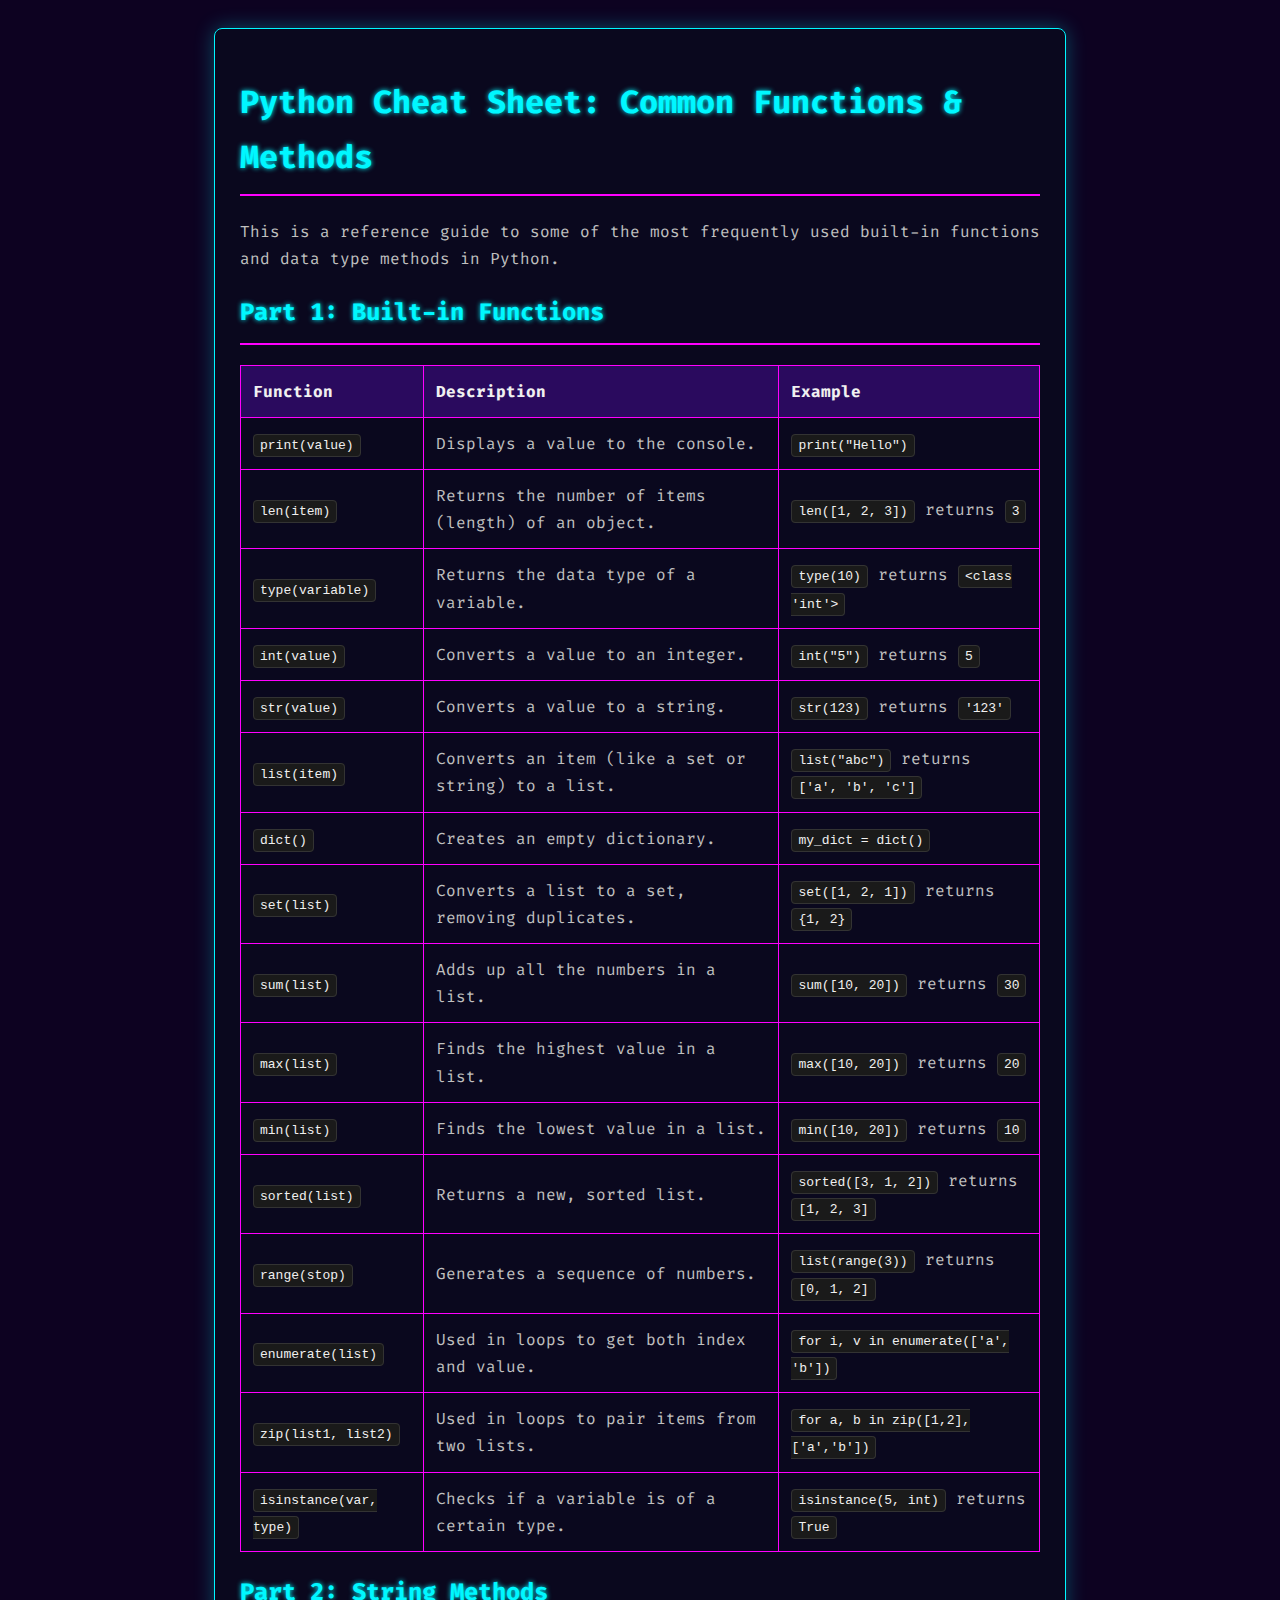
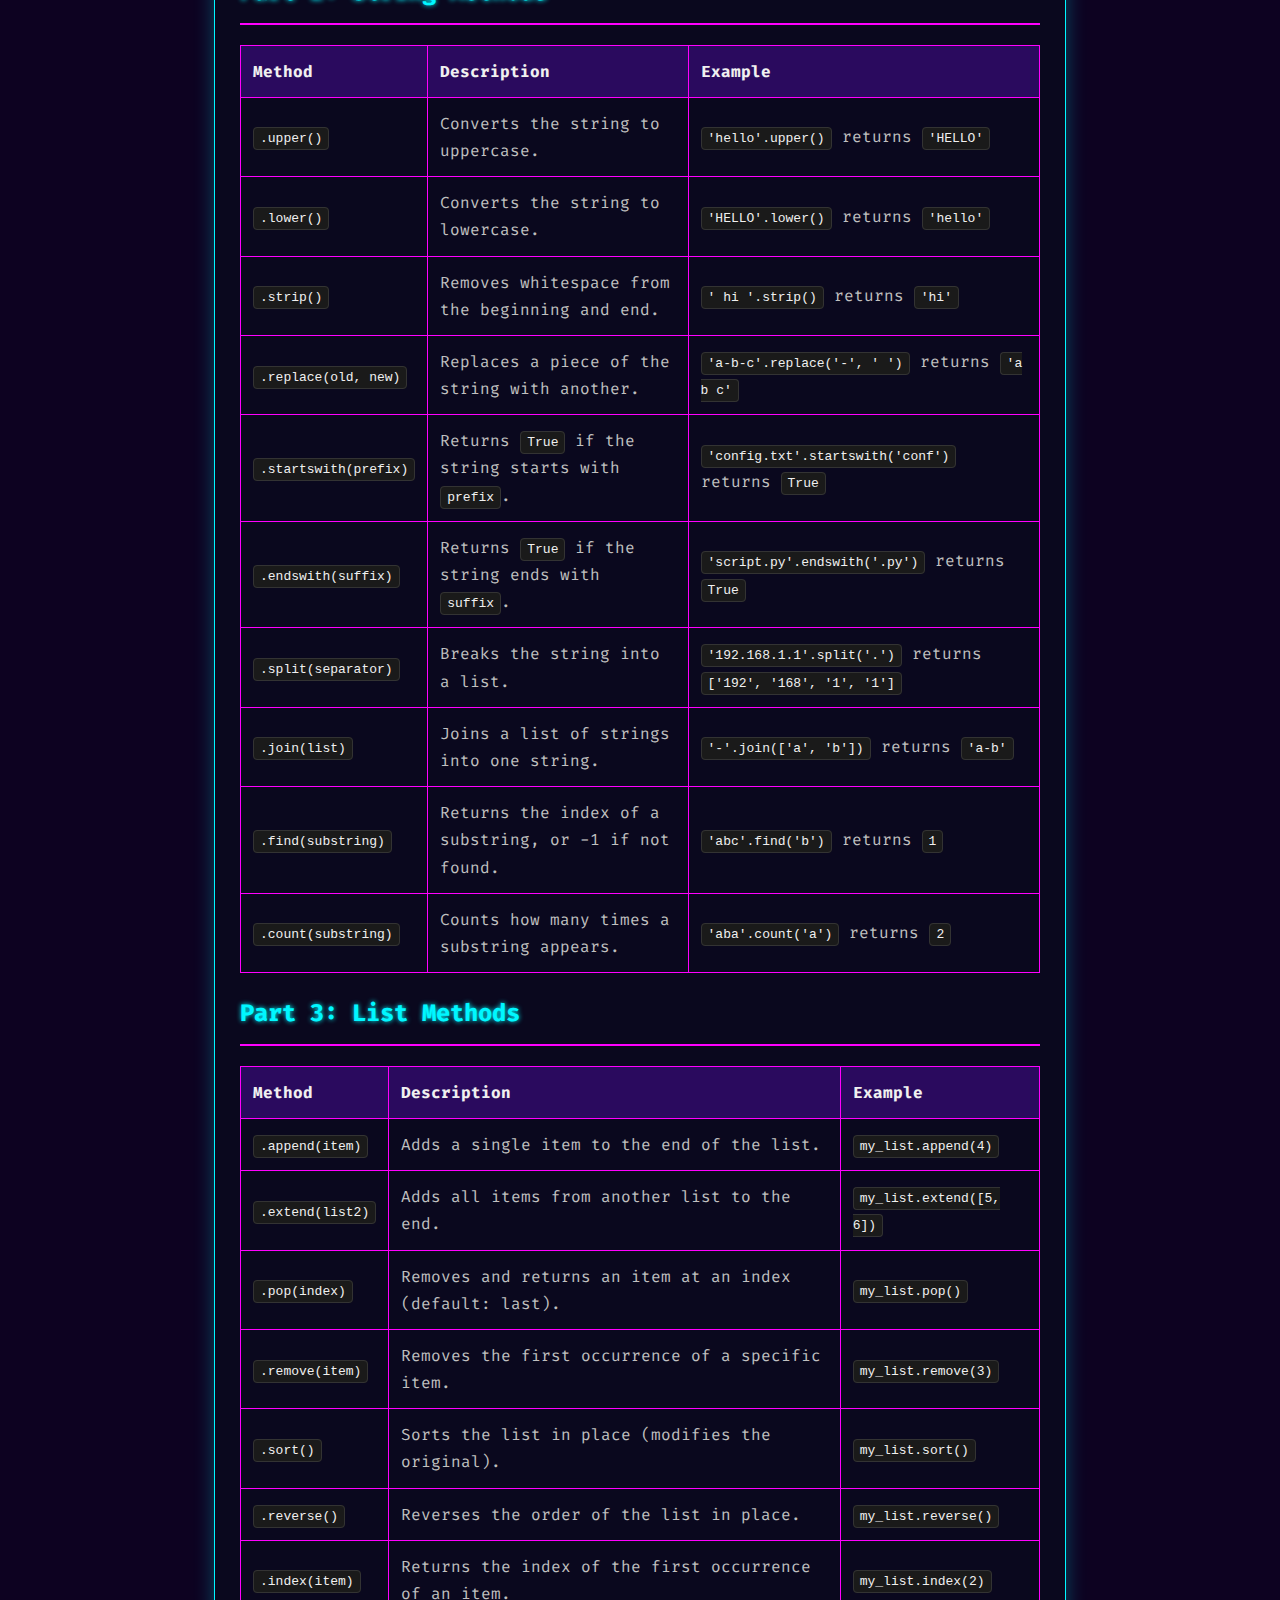
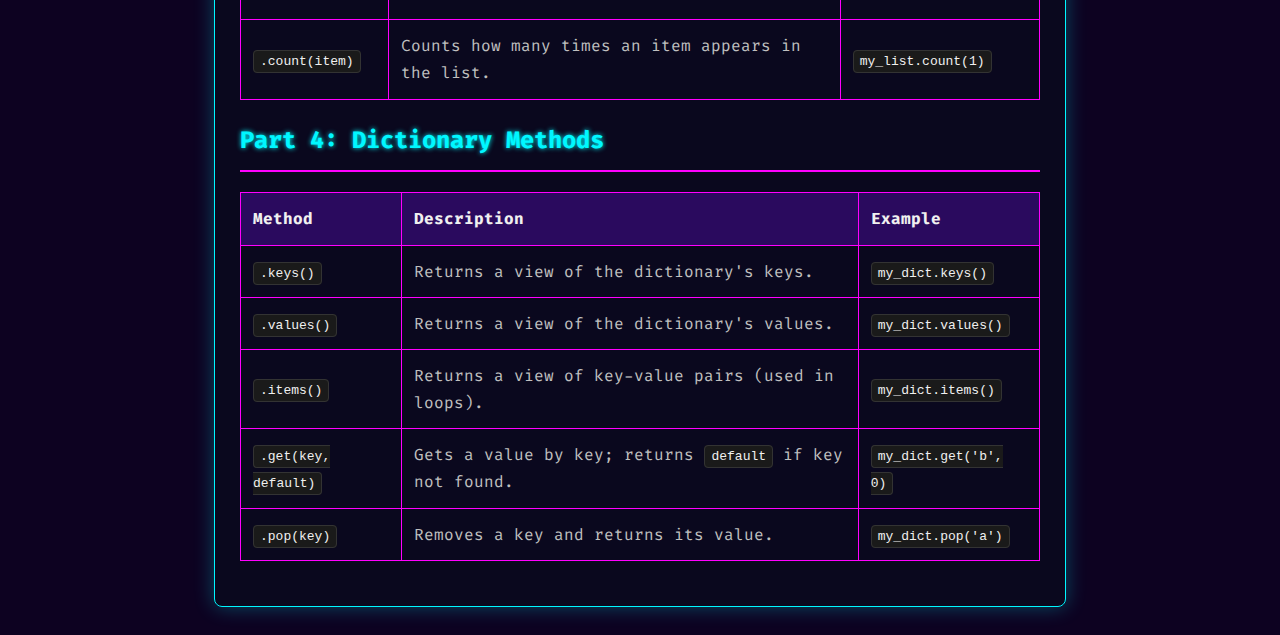
<file: blogs/python-cheatsheet-buildin.html>
<!DOCTYPE html>
<html lang="en">
<head>
    <meta charset="UTF-8">
    <meta name="viewport" content="width=device-width, initial-scale=1.0">
    <title>Python Cheat Sheet: Common Functions & Methods</title>
    <style>
        @import url('https://fonts.googleapis.com/css2?family=Fira+Code:wght@400;700&display=swap');

        body {
            font-family: 'Fira Code', 'Consolas', 'Menlo', monospace;
            line-height: 1.7;
            color: #c0c0c0;
            background-color: #0d0221;
            padding: 20px;
        }
        .container {
            max-width: 800px;
            margin: auto;
            background-color: rgba(10, 10, 30, 0.8);
            padding: 25px;
            border-radius: 8px;
            border: 1px solid #00f7ff;
            box-shadow: 0 0 20px rgba(0, 247, 255, 0.3);
        }
        h1, h2 {
            color: #00f7ff;
            border-bottom: 2px solid #ff00ff;
            padding-bottom: 10px;
            text-shadow: 0 0 5px #00f7ff;
        }
        table {
            width: 100%;
            border-collapse: collapse;
            margin-bottom: 20px;
        }
        th, td {
            padding: 12px;
            border: 1px solid #ff00ff;
            text-align: left;
        }
        th {
            background-color: #2a0a5e;
            color: #f0f0f0;
        }
        code {
            background-color: #1a1a1a;
            color: #f0f0f0;
            padding: 3px 6px;
            border-radius: 4px;
            border: 1px solid #333;
        }
    </style>
</head>
<body>
    <div class="container">
        <h1>Python Cheat Sheet: Common Functions & Methods</h1>
        <p>This is a reference guide to some of the most frequently used built-in functions and data type methods in Python.</p>

        <h2>Part 1: Built-in Functions</h2>
        <table>
            <tr><th>Function</th><th>Description</th><th>Example</th></tr>
            <tr><td><code>print(value)</code></td><td>Displays a value to the console.</td><td><code>print("Hello")</code></td></tr>
            <tr><td><code>len(item)</code></td><td>Returns the number of items (length) of an object.</td><td><code>len([1, 2, 3])</code> returns <code>3</code></td></tr>
            <tr><td><code>type(variable)</code></td><td>Returns the data type of a variable.</td><td><code>type(10)</code> returns <code>&lt;class 'int'&gt;</code></td></tr>
            <tr><td><code>int(value)</code></td><td>Converts a value to an integer.</td><td><code>int("5")</code> returns <code>5</code></td></tr>
            <tr><td><code>str(value)</code></td><td>Converts a value to a string.</td><td><code>str(123)</code> returns <code>'123'</code></td></tr>
            <tr><td><code>list(item)</code></td><td>Converts an item (like a set or string) to a list.</td><td><code>list("abc")</code> returns <code>['a', 'b', 'c']</code></td></tr>
            <tr><td><code>dict()</code></td><td>Creates an empty dictionary.</td><td><code>my_dict = dict()</code></td></tr>
            <tr><td><code>set(list)</code></td><td>Converts a list to a set, removing duplicates.</td><td><code>set([1, 2, 1])</code> returns <code>{1, 2}</code></td></tr>
            <tr><td><code>sum(list)</code></td><td>Adds up all the numbers in a list.</td><td><code>sum([10, 20])</code> returns <code>30</code></td></tr>
            <tr><td><code>max(list)</code></td><td>Finds the highest value in a list.</td><td><code>max([10, 20])</code> returns <code>20</code></td></tr>
            <tr><td><code>min(list)</code></td><td>Finds the lowest value in a list.</td><td><code>min([10, 20])</code> returns <code>10</code></td></tr>
            <tr><td><code>sorted(list)</code></td><td>Returns a new, sorted list.</td><td><code>sorted([3, 1, 2])</code> returns <code>[1, 2, 3]</code></td></tr>
            <tr><td><code>range(stop)</code></td><td>Generates a sequence of numbers.</td><td><code>list(range(3))</code> returns <code>[0, 1, 2]</code></td></tr>
            <tr><td><code>enumerate(list)</code></td><td>Used in loops to get both index and value.</td><td><code>for i, v in enumerate(['a', 'b'])</code></td></tr>
            <tr><td><code>zip(list1, list2)</code></td><td>Used in loops to pair items from two lists.</td><td><code>for a, b in zip([1,2], ['a','b'])</code></td></tr>
            <tr><td><code>isinstance(var, type)</code></td><td>Checks if a variable is of a certain type.</td><td><code>isinstance(5, int)</code> returns <code>True</code></td></tr>
        </table>

        <h2>Part 2: String Methods</h2>
        <table>
            <tr><th>Method</th><th>Description</th><th>Example</th></tr>
            <tr><td><code>.upper()</code></td><td>Converts the string to uppercase.</td><td><code>'hello'.upper()</code> returns <code>'HELLO'</code></td></tr>
            <tr><td><code>.lower()</code></td><td>Converts the string to lowercase.</td><td><code>'HELLO'.lower()</code> returns <code>'hello'</code></td></tr>
            <tr><td><code>.strip()</code></td><td>Removes whitespace from the beginning and end.</td><td><code>'  hi  '.strip()</code> returns <code>'hi'</code></td></tr>
            <tr><td><code>.replace(old, new)</code></td><td>Replaces a piece of the string with another.</td><td><code>'a-b-c'.replace('-', ' ')</code> returns <code>'a b c'</code></td></tr>
            <tr><td><code>.startswith(prefix)</code></td><td>Returns <code>True</code> if the string starts with <code>prefix</code>.</td><td><code>'config.txt'.startswith('conf')</code> returns <code>True</code></td></tr>
            <tr><td><code>.endswith(suffix)</code></td><td>Returns <code>True</code> if the string ends with <code>suffix</code>.</td><td><code>'script.py'.endswith('.py')</code> returns <code>True</code></td></tr>
            <tr><td><code>.split(separator)</code></td><td>Breaks the string into a list.</td><td><code>'192.168.1.1'.split('.')</code> returns <code>['192', '168', '1', '1']</code></td></tr>
            <tr><td><code>.join(list)</code></td><td>Joins a list of strings into one string.</td><td><code>'-'.join(['a', 'b'])</code> returns <code>'a-b'</code></td></tr>
            <tr><td><code>.find(substring)</code></td><td>Returns the index of a substring, or -1 if not found.</td><td><code>'abc'.find('b')</code> returns <code>1</code></td></tr>
            <tr><td><code>.count(substring)</code></td><td>Counts how many times a substring appears.</td><td><code>'aba'.count('a')</code> returns <code>2</code></td></tr>
        </table>

        <h2>Part 3: List Methods</h2>
        <table>
            <tr><th>Method</th><th>Description</th><th>Example</th></tr>
            <tr><td><code>.append(item)</code></td><td>Adds a single item to the end of the list.</td><td><code>my_list.append(4)</code></td></tr>
            <tr><td><code>.extend(list2)</code></td><td>Adds all items from another list to the end.</td><td><code>my_list.extend([5, 6])</code></td></tr>
            <tr><td><code>.pop(index)</code></td><td>Removes and returns an item at an index (default: last).</td><td><code>my_list.pop()</code></td></tr>
            <tr><td><code>.remove(item)</code></td><td>Removes the first occurrence of a specific item.</td><td><code>my_list.remove(3)</code></td></tr>
            <tr><td><code>.sort()</code></td><td>Sorts the list in place (modifies the original).</td><td><code>my_list.sort()</code></td></tr>
            <tr><td><code>.reverse()</code></td><td>Reverses the order of the list in place.</td><td><code>my_list.reverse()</code></td></tr>
            <tr><td><code>.index(item)</code></td><td>Returns the index of the first occurrence of an item.</td><td><code>my_list.index(2)</code></td></tr>
            <tr><td><code>.count(item)</code></td><td>Counts how many times an item appears in the list.</td><td><code>my_list.count(1)</code></td></tr>
        </table>

        <h2>Part 4: Dictionary Methods</h2>
        <table>
            <tr><th>Method</th><th>Description</th><th>Example</th></tr>
            <tr><td><code>.keys()</code></td><td>Returns a view of the dictionary's keys.</td><td><code>my_dict.keys()</code></td></tr>
            <tr><td><code>.values()</code></td><td>Returns a view of the dictionary's values.</td><td><code>my_dict.values()</code></td></tr>
            <tr><td><code>.items()</code></td><td>Returns a view of key-value pairs (used in loops).</td><td><code>my_dict.items()</code></td></tr>
            <tr><td><code>.get(key, default)</code></td><td>Gets a value by key; returns <code>default</code> if key not found.</td><td><code>my_dict.get('b', 0)</code></td></tr>
            <tr><td><code>.pop(key)</code></td><td>Removes a key and returns its value.</td><td><code>my_dict.pop('a')</code></td></tr>
        </table>
    </div>
</body>
</html>
</file>
